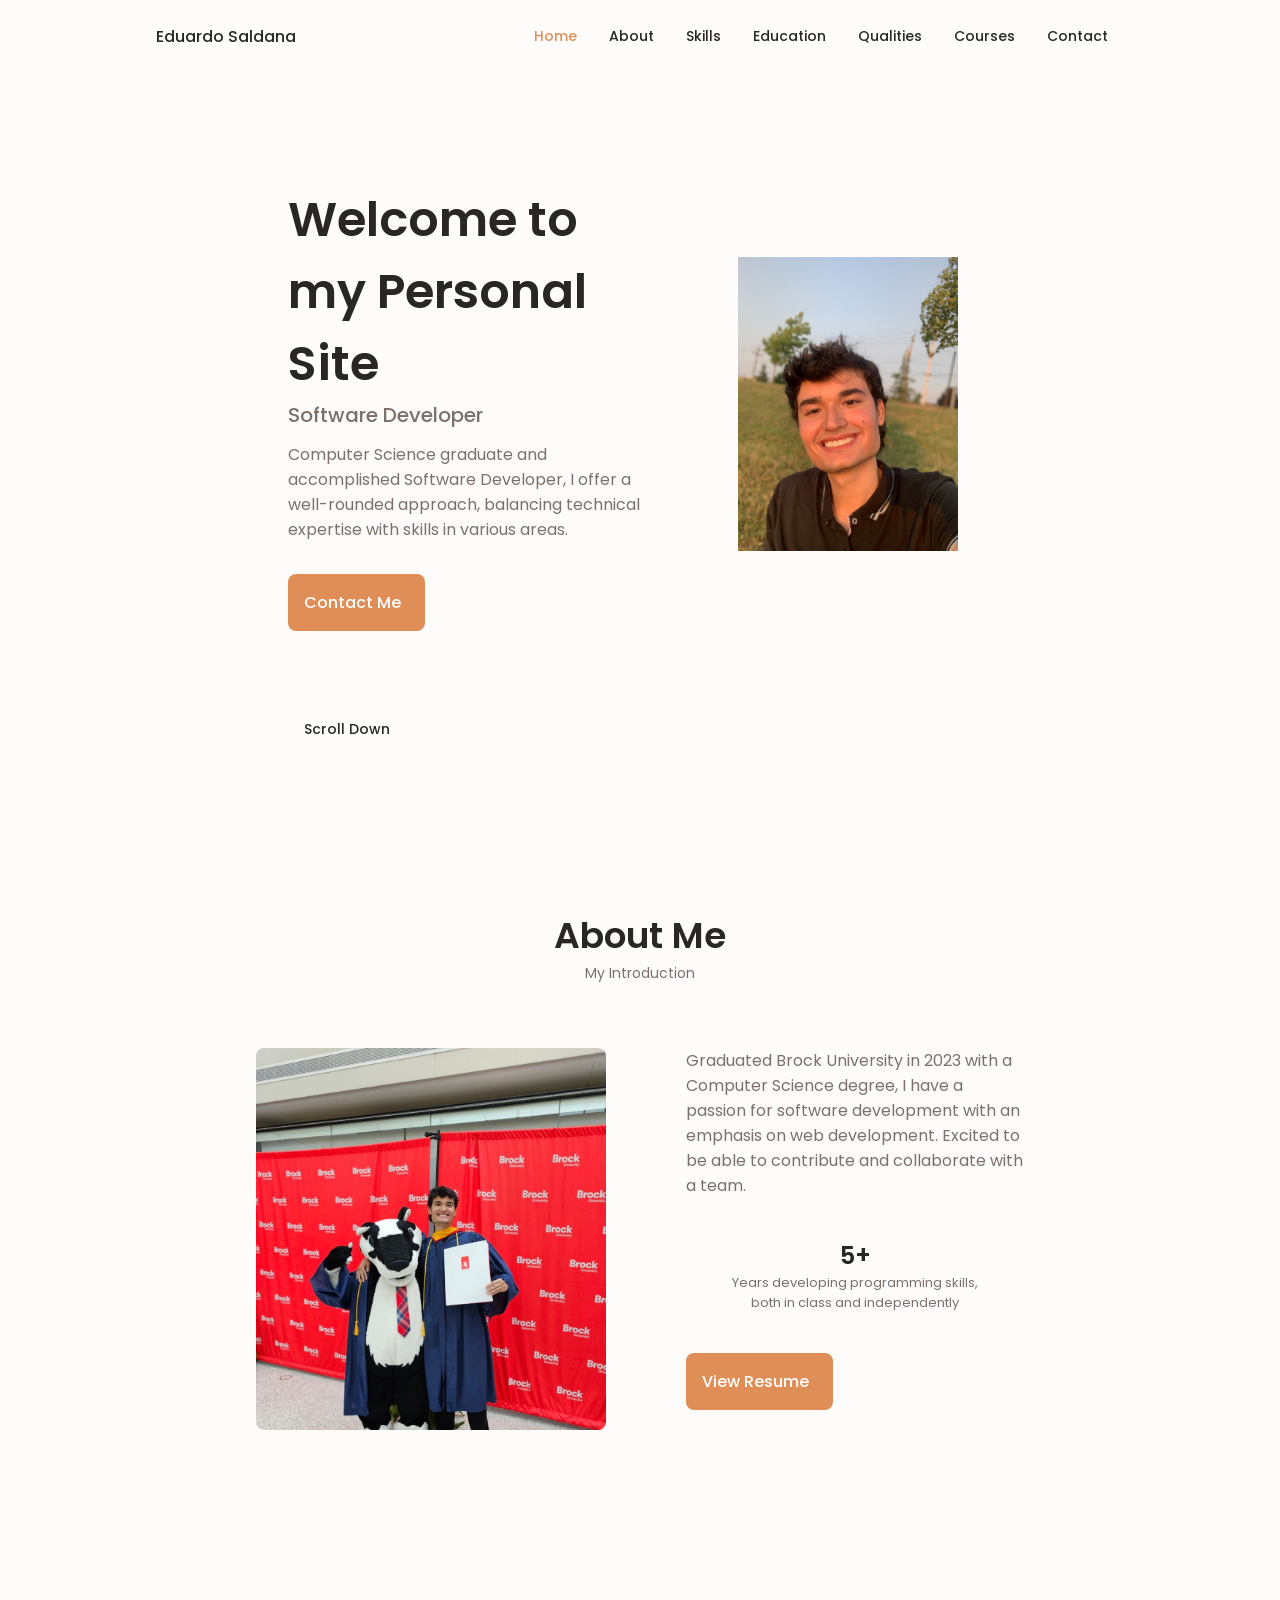
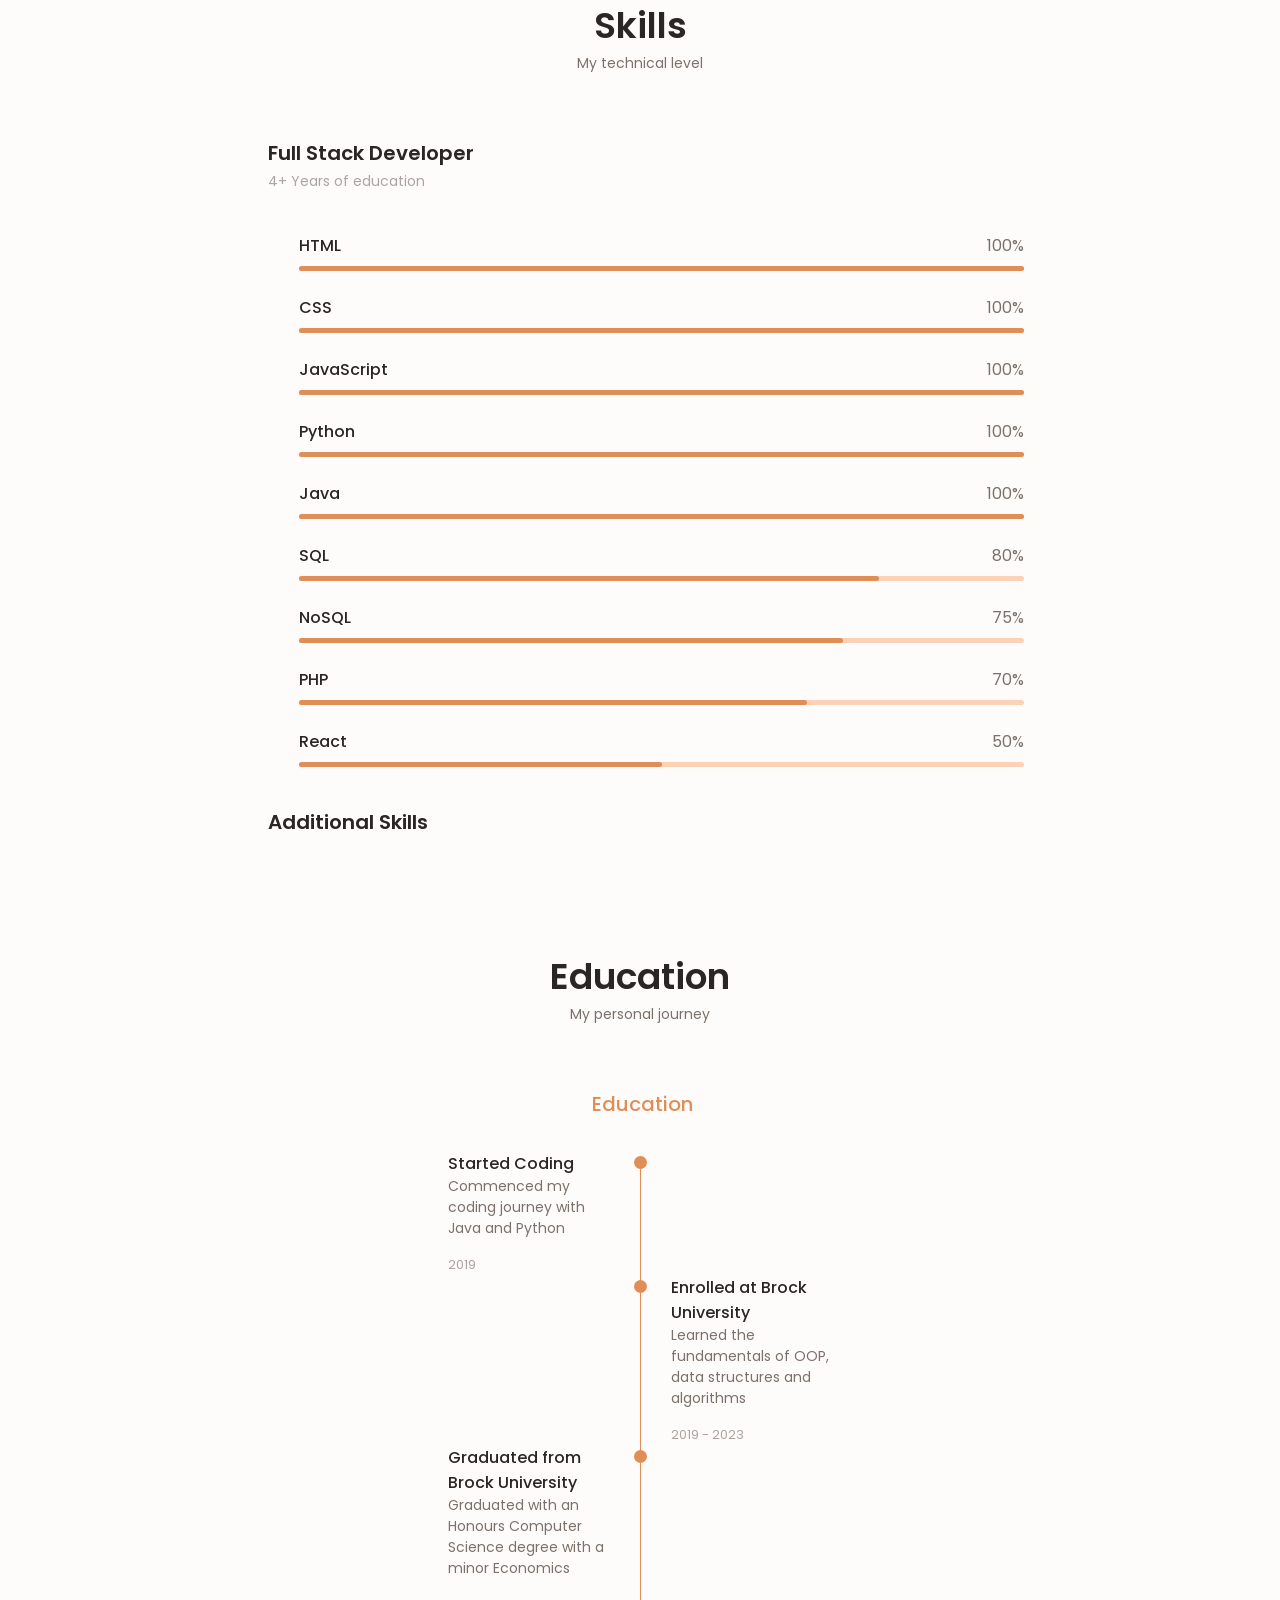
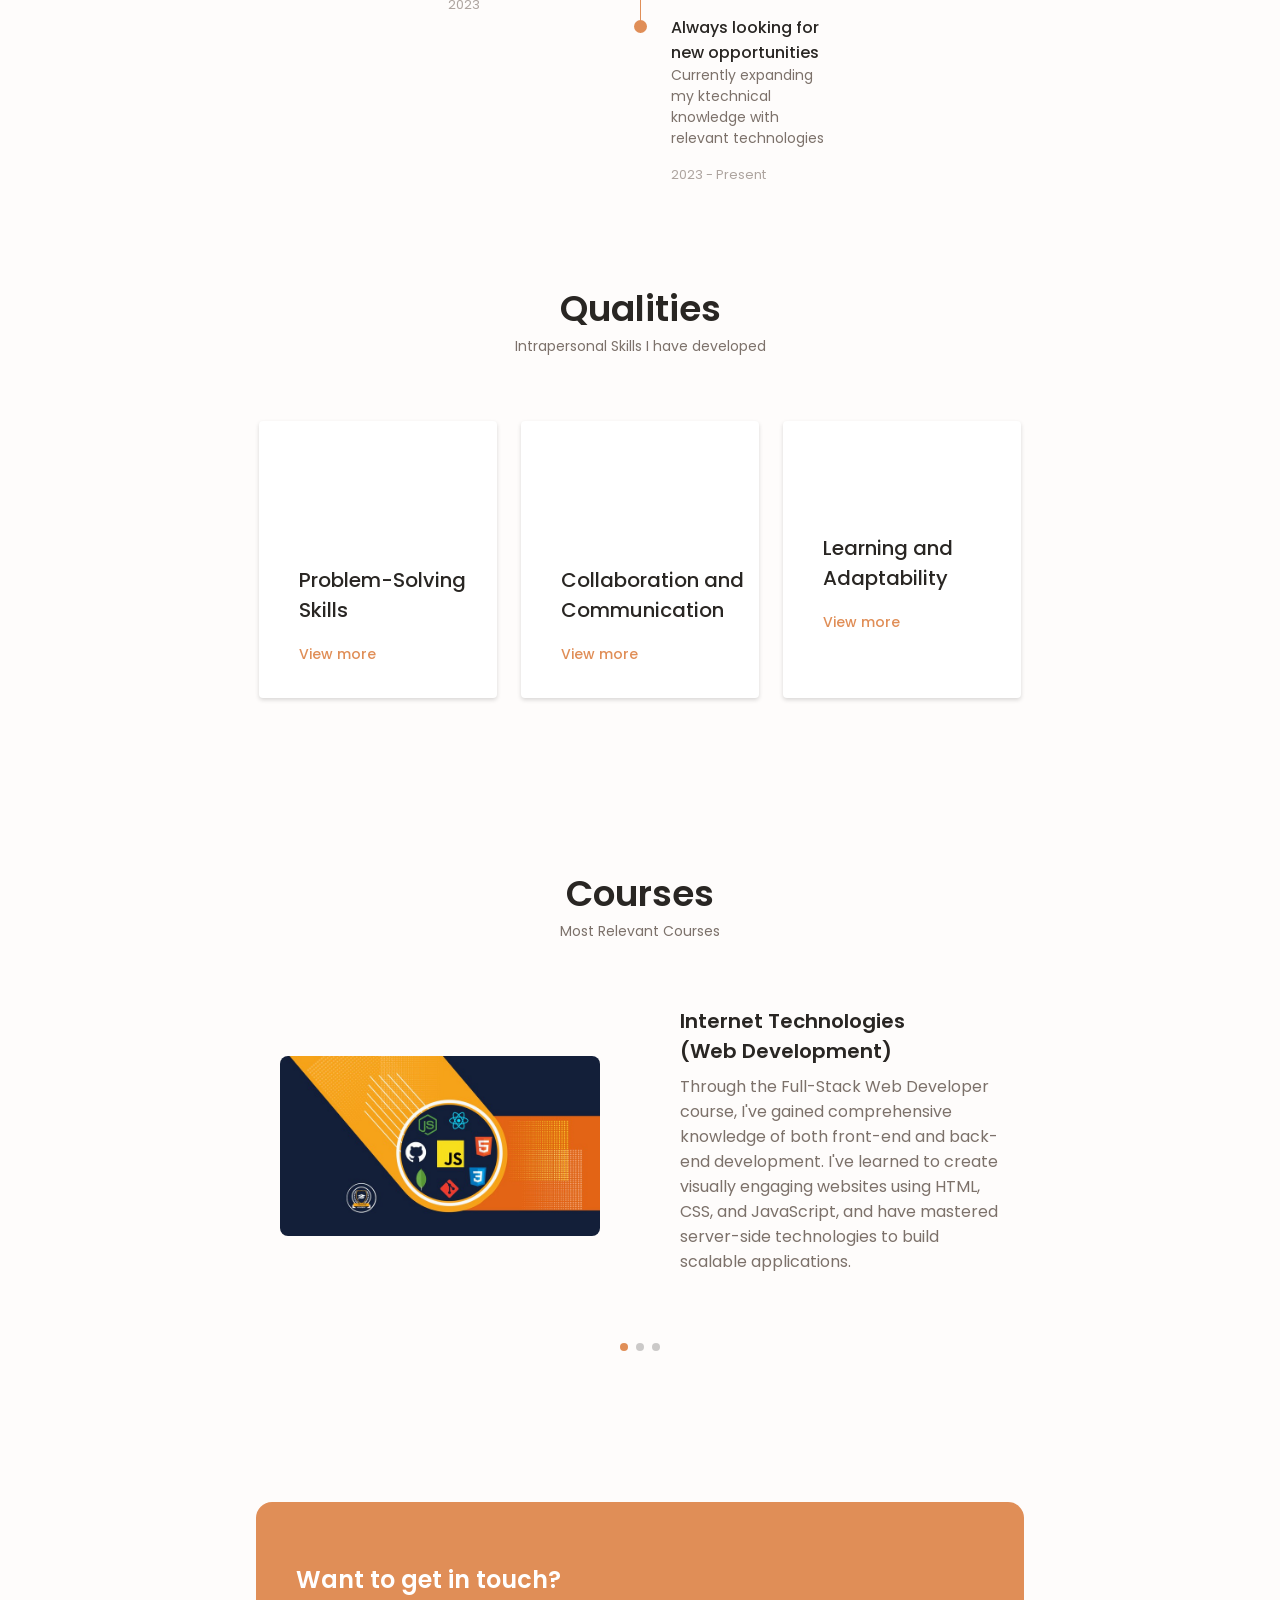
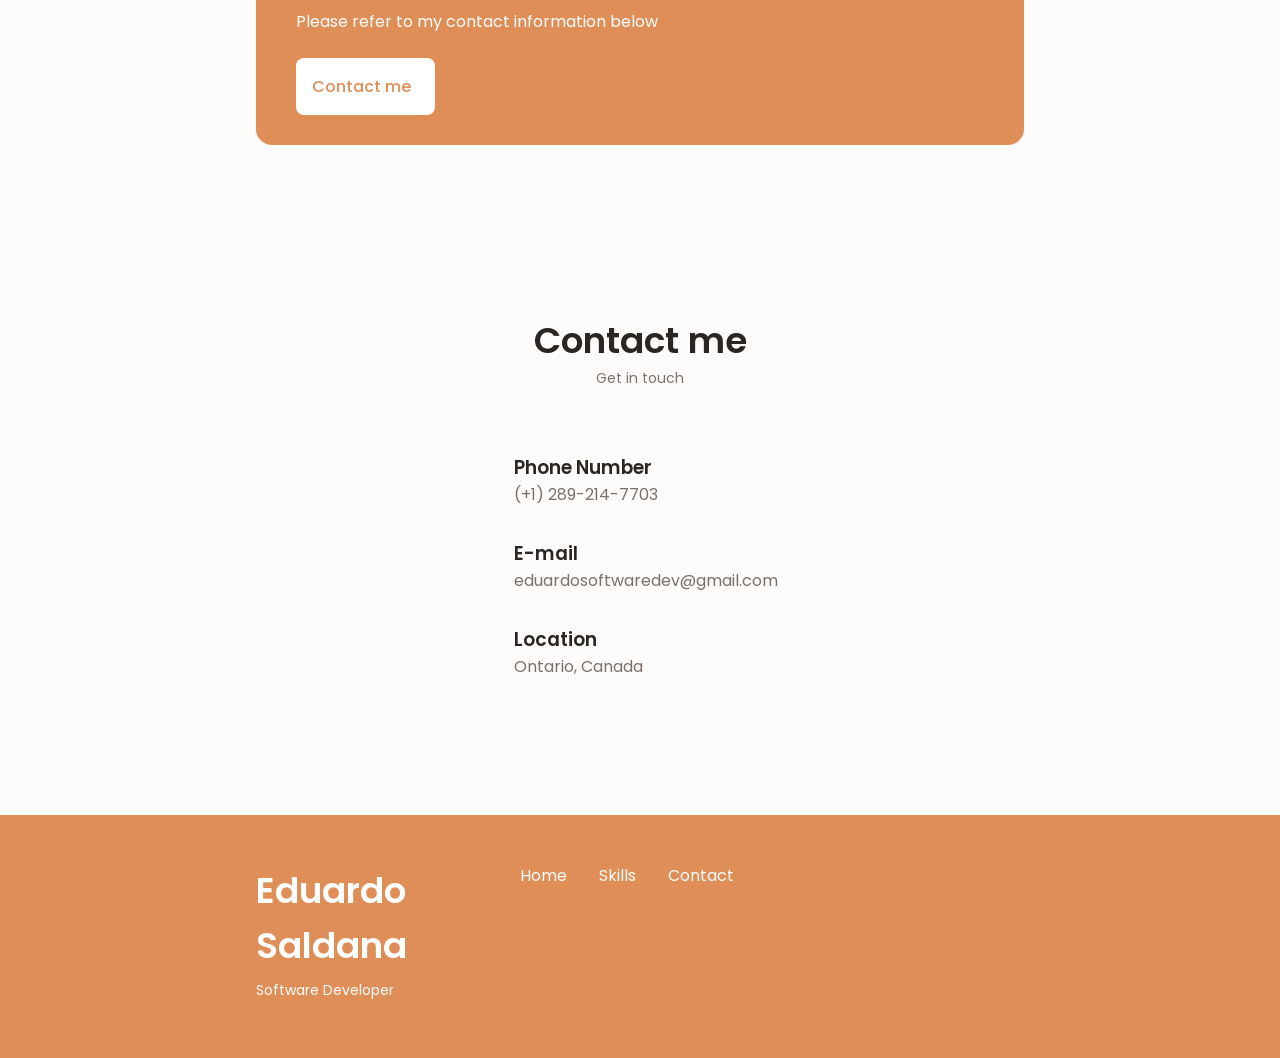
<file: index.html>
<!DOCTYPE html>
    <html lang="en">
    <head>
        <meta charset="UTF-8">
        <meta name="viewport" content="width=device-width, initial-scale=1.0">

        <!-- Unicons -->
        <link rel="stylesheet" href="https://unicons.iconscout.com/release/v4.0.8/css/line.css">    
        
        <!-- Swiper CSS -->
        <link rel="stylesheet" href="./packages/css/swiper-bundle.min.css">
        
        <!-- CSS -->
        <link rel="stylesheet" href="./packages/css/styles.css">

        <title>Eduardo S.</title>

        <link rel="icon" type="image/x-icon" href="./packages/images/favicon.ico">

        

    </head>
    <body>
        <!-- HEADER -->
        <header class="header" id="header">
            <nav class="nav container">
                <a href="#" class="nav__logo">Eduardo Saldana</a>
                <div class="nav__menu" id="nav-menu">
                    <ul class="nav__list grid">
                        <li class="nav__item">
                            <a href="#home" class="nav__link">
                                <i class="uil uil-estate nav__icon"></i>Home
                            </a>
                        </li>
                        <li class="nav__item">
                            <a href="#about" class="nav__link">
                                <i class="uil uil-user nav__icon"></i>About
                            </a>
                        </li>
                        <li class="nav__item">
                            <a href="#skills" class="nav__link">
                                <i class="uil uil-file-alt nav__icon"></i>Skills
                            </a>
                        </li>
                        <li class="nav__item">
                            <a href="#education" class="nav__link">
                                <i class="uil uil-university nav__icon"></i>Education
                            </a>
                        </li>
                        <li class="nav__item">
                            <a href="#Qualities" class="nav__link">
                                <i class="uil uil-briefcase-alt nav__icon"></i>Qualities
                            </a>
                        </li>
                        <li class="nav__item">
                            <a href="#Courses" class="nav__link">
                                <i class="uil uil-backpack nav__icon"></i>Courses                                
                            </a>
                        </li>
                        <li class="nav__item">
                            <a href="#contact" class="nav__link">
                                <i class="uil uil-message nav__icon"></i>Contact                               
                            </a>
                        </li>
                    </ul>
                    <i class="uil uil-times nav__close" id="nav-close"></i>
                </div>
                <div class="nav__btns">
                    <!-- Theme change button -->

                    <i class="uil uil-moon change-theme" id="theme-button"></i>

                    <div class="nav__toggle" id="nav-toggle">
                        <i class="uil uil-apps"></i>
                    </div>
                </div>
            </nav>
        </header>

        <!-- MAIN -->
        <main class="main">
            <!-- HOME -->
            <section class="home section" id="home">
                <div class="home__container container grid">
                    <div class="home__content grid">
                        <div class="home__social">
                            <a href="https://www.linkedin.com/in/eduardo-saldana-2142241a5/" target="_blank" class="home__social-icon">
                                <i class="uil uil-linkedin-alt"></i>
                            </a>
                            <a href="https://github.com/EduSScs" target="_blank" class="home__social-icon">
                                <i class="uil uil-github-alt"></i>
                            </a>
                        </div>

                        <div class="home__img">
                                <img class="home__blob-img" src=".\packages\images\foto_linkedin.jpg"/>                                
                        </div>

                        <div class="home__data">
                            <h1 class="home__title">Welcome to my Personal Site</h1>
                            <h3 class="home__subtitle">Software Developer</h3>
                            <p class="home__description">Computer Science graduate and accomplished Software Developer, I offer a well-rounded approach, balancing technical expertise with skills in various areas.</p>
                            <a href="#contact" class="button button--flex home__button">
                                Contact Me<i class="uil uil-message button__icon"></i>
                            </a>
                        </div>
                    </div>

                    <div class="home__scroll">
                        <a href="#about" class="home__scroll-button button--flex">
                            <i class="uil uil-mouse-alt home__scroll-mouse"></i>
                            <span class="home__scroll-name">Scroll Down</span>
                            <i class="uil uil-arrow-down home__scroll-arrow"></i>
                        </a>
                    </div>
                </div>
            </section>

            <!-- ABOUT -->
            <section class="about section" id="about">
                <h2 class="section__title">About Me</h2>
                <span class="section__subtitle">My Introduction</span>

                <div class="about__container container grid">
                    <img src="packages/images/badger_pic.png" alt="" class="about__img">
                    <div class="about__data">
                        <p class="about__description">
                            Graduated Brock University in 2023 with a Computer Science degree,
                            I have a passion for software development with an emphasis on web development.
                            Excited to be able to contribute and collaborate with a team.    
                        </p>
                        <div class="about__info">
                            <div>
                                <span class="about__info-title">5+</span>
                                <span class="about__info-name">Years developing programming skills, <br> both in class and independently</span>
                            </div>         
                        </div>

                        <div class="about__buttons">
                            <a href="packages\Eduardo_Resume.pdf" target="_blank" class="button button--flex">
                                View Resume<i class="uil uil-download-alt button__icon"></i>
                            </a>
                        </div>
                    </div>
                </div>
            </section>

            <!-- SKILLS -->
            <section class="skills section" id="skills">
                <h2 class="section__title">Skills</h2>
                <span class="section__subtitle">My technical level</span>

                <div class="skills__container container grid">
                    <div>
                         <!-- SKILL-1 -->
                        <div class="skills__content skills__open">
                            <div class="skills__header">
                                <i class="uil uil-analytics skills__icon"></i>
                               <div>
                                   <h1 class="skills__title">Full Stack Developer</h1>
                                   <span class="skills__subtitle">4+ Years of education</span>
                               </div>

                               <i class="uil uil-angle-down skills__arrow"></i>
                            </div>
                            <div class="skills__list grid">
                                <div class="skills__data">
                                    <div class="skills__titles">
                                        <h3 class="skills__name">HTML</h3>
                                        <span class="skills__number">100%</span>
                                    </div>
                                    <div class="skills__bar">
                                        <span class="skills__percentage skills__html"></span>
                                    </div>
                                </div>
                               <div class="skills__data">
                                   <div class="skills__titles">
                                       <h3 class="skills__name">CSS</h3>
                                       <span class="skills__number">100%</span>
                                   </div>
                                   <div class="skills__bar">
                                       <span class="skills__percentage skills__css"></span>
                                   </div>
                               </div>
                               <div class="skills__data">
                                   <div class="skills__titles">
                                       <h3 class="skills__name">JavaScript</h3>
                                       <span class="skills__number">100%</span>
                                   </div>
                                   <div class="skills__bar">
                                       <span class="skills__percentage skills__javascript"></span>
                                   </div>
                               </div>
                               <div class="skills__data">
                                   <div class="skills__titles">
                                       <h3 class="skills__name">Python</h3>
                                       <span class="skills__number">100%</span>
                                   </div>
                                   <div class="skills__bar">
                                       <span class="skills__percentage skills__python"></span>
                                   </div>
                               </div>
                               <div class="skills__data">
                                   <div class="skills__titles">
                                       <h3 class="skills__name">Java</h3>
                                       <span class="skills__number">100%</span>
                                   </div>
                                   <div class="skills__bar">
                                       <span class="skills__percentage skills__java"></span>
                                   </div>
                               </div>
                               <div class="skills__data">
                                   <div class="skills__titles">
                                       <h3 class="skills__name">SQL</h3>
                                       <span class="skills__number">80%</span>
                                   </div>
                                   <div class="skills__bar">
                                       <span class="skills__percentage skills__sql"></span>
                                   </div>
                               </div>
                               <div class="skills__data">
                                <div class="skills__titles">
                                    <h3 class="skills__name">NoSQL</h3>
                                    <span class="skills__number">75%</span>
                                </div>
                                <div class="skills__bar">
                                    <span class="skills__percentage skills__nosql"></span>
                                </div>
                                </div>
                                <div class="skills__data">
                                    <div class="skills__titles">
                                        <h3 class="skills__name">PHP</h3>
                                        <span class="skills__number">70%</span>
                                    </div>
                                    <div class="skills__bar">
                                        <span class="skills__percentage skills__php"></span>
                                    </div>
                                </div>
                                <div class="skills__data">
                                    <div class="skills__titles">
                                        <h3 class="skills__name">React</h3>
                                        <span class="skills__number">50%</span>
                                    </div>
                                    <div class="skills__bar">
                                        <span class="skills__percentage skills__react"></span>
                                    </div>
                                </div>
                            </div>
                        </div>
                         <!-- SKILLS 2 -->
                        <div class="skills__content skills__close">
                            <div class="skills__header">
                                <i class="uil uil-megaphone skills__icon"></i>
                               <div>
                                   <h1 class="skills__title">Additional Skills</h1>
                               </div>

                               <i class="uil uil-angle-down skills__arrow"></i>
                            </div>
                            <div class="skills__list grid">
                                <div class="skills__data">
                                    <div class="skills__titles">
                                        <h3 class="skills__name">Fluency in Spanish</h3>
                                        <span class="skills__number">100%</span>
                                    </div>
                                    <div class="skills__bar">
                                        <span class="skills__percentage skills__spanish"></span>
                                    </div>
                               </div>
                               <div class="skills__data">
                                   <div class="skills__titles">
                                       <h3 class="skills__name">Fluency in English</h3>
                                       <span class="skills__number">100%</span>
                                   </div>
                                   <div class="skills__bar">
                                       <span class="skills__percentage skills__english"></span>
                                   </div>
                               </div>
                               <div class="skills__data">
                                    <div class="skills__titles">
                                      <h3 class="skills__name">Waterfall Methodology</h3>
                                      <span class="skills__number">90%</span>
                                    </div>
                                    <div class="skills__bar">
                                       <span class="skills__percentage skills__waterfall"></span>
                                    </div>
                                </div>
                                <div class="skills__data">
                                   <div class="skills__titles">
                                       <h3 class="skills__name">Agile Methodology</h3>
                                       <span class="skills__number">90%</span>
                                   </div>
                                   <div class="skills__bar">
                                       <span class="skills__percentage skills__agile"></span>
                                   </div>
                                </div>
                            </div>
                        </div>
                    </div>
                </div>
            </section>

              <!-- Education -->
        <section class="Education__section" id="education">
            <h2 class="section__title" >Education</h2>
            <span class="section__subtitle">My personal journey</span>

            <div class="Education__container container">
                <div class="Education__tabs">
                    <div class="Education__button button--flex Education__active" data-target='#education'>
                        <i class="uil uil-graduation-cap Education__icon"></i>
                        Education
                    </div>
                </div>

                <div class="Education__sections">
            <!-- Education CONTENT 1 -->
            <div class="Education__content Education__active" data-content >
             <!-- Education 1 --> 
             <div class="Education__data">
                 <div>
                     <h3 class="Education__title">Started Coding  </h3>
                     <span class="Education__subtitle">Commenced my coding journey with Java and Python</span>
                     <div class="Education__calendar">
                        <i class="uil uil-calendar-alt"></i>
                        2019
                     </div>
                 </div>

                 <div>
                     <span class="Education__rounder"></span>
                     <span class="Education__line"></span>
                 </div>
             </div>
             
             <!-- Education 2 --> 
             <div class="Education__data">
                <div></div>
                <div>
                   <span class="Education__rounder"></span>
                   <span class="Education__line"></span>
                </div>

                <div>
                    <h3 class="Education__title">Enrolled at Brock University</h3>
                    <span class="Education__subtitle">Learned the fundamentals of OOP, data structures and algorithms</span>
                    <div class="Education__calendar">
                       <i class="uil uil-calendar-alt"></i>
                       2019 - 2023
                    </div>
                </div>
            </div> 

            <!-- Education 3 --> 
            <div class="Education__data">
                <div>
                    <h3 class="Education__title">Graduated from Brock University</h3>
                    <span class="Education__subtitle">Graduated with an Honours Computer Science degree with a minor Economics </span>
                    <div class="Education__calendar">
                       <i class="uil uil-calendar-alt"></i>
                       2023
                    </div>
                </div>

                <div>
                    <span class="Education__rounder"></span>
                    <span class="Education__line"></span>
                </div>
            </div> 

            <!-- Education 4 --> 
            <div class="Education__data">
                <div></div>
                <div>
                    <span class="Education__rounder"></span>
                </div>

                <div>
                    <h3 class="Education__title">Always looking for new opportunities</h3>
                    <span class="Education__subtitle">Currently expanding my ktechnical knowledge with relevant technologies</span>
                    <div class="Education__calendar">
                       <i class="uil uil-calendar-alt"></i>
                       2023 - Present
                    </div>
                </div>       
            </div>
            </div> 
        </section>
      
        <!-- Personal Qualities -->
        <section class="Qualities section" id="Qualities">
            <h2 class="section__title">Qualities</h2>
            <span class="section__subtitle">Intrapersonal Skills I have developed</span>

            <div class="Qualities__container container grid">
        <!-- Qualities 1 -->  
        <div class="Qualities__content">
            <div>
                <i class="uil uil-meeting-board skills__icon"></i>
                <h3 class="Qualities__title">Problem-Solving Skills<br></h3>
            </div>
            <span class="button button--flex button--small button--link Qualities__button">
                View more
                <i class="uil uil-arrow-right button__icon"></i>
            </span>

            <div class="Qualities__modal">
                <div class="Qualities__modal-content">
                    <h4 class="Qualities__modal-title">Problem-Solving Skills <br></h4>
                    <i class="uil uil-times Qualities__modal-close"></i>

                    <ul class="Qualities__modal-Qualities grid">
                        <li class="Qualities__modal-service">
                            <i class="uil uil-check-circle Qualities__modal-icon"></i>
                            <p>Logical thinking: Ability to use reason, logic, 
                                and systematic planning to solve complex problems.</p>
                        </li>

                        <li class="Qualities__modal-service">
                            <i class="uil uil-check-circle Qualities__modal-icon"></i>
                            <p>Analytical ability: Can decompose complex problems into simpler parts to 
                                understand them better and identify solutions.</p>
                        </li>

                        <li class="Qualities__modal-service">
                            <i class="uil uil-check-circle Qualities__modal-icon"></i>
                            <p>Innovation: Capability to think out-of-the-box and
                                 propose unique solutions.</p>
                        </li>

                        <li class="Qualities__modal-service">
                            <i class="uil uil-check-circle Qualities__modal-icon"></i>
                            <p>Knowledge application: Uses deep understanding of programming languages
                                 a  nd tools to devise effective solutions.</p>
                        </li>
                    </ul>
                </div>
            </div>
        </div>  
        
        <!-- Qualities 2 --> 
        <div class="Qualities__content">
            <div>
                <i class="uil uil-comment-chart-line skills__icon"></i>
                <h3 class="Qualities__title">Collaboration and Communication<br> </h3>
            </div>
            <span class="button button--flex button--small button--link Qualities__button">
                View more
                <i class="uil uil-arrow-right button__icon"></i>
            </span>

            <div class="Qualities__modal">
                <div class="Qualities__modal-content">
                    <h4 class="Qualities__modal-title">Collaboration and Communication<br></h4>
                    <i class="uil uil-times Qualities__modal-close"></i>

                    <ul class="Qualities__modal-Qualities grid">
                        <li class="Qualities__modal-service">
                            <i class="uil uil-check-circle Qualities__modal-icon"></i>
                            <p>Team player: Works well within a team, supporting and learning from colleagues.</p>
                        </li>

                        <li class="Qualities__modal-service">
                            <i class="uil uil-check-circle Qualities__modal-icon"></i>
                            <p>Effective communicator: Clearly articulates ideas, issues, and 
                                solutions to peers and stakeholders.</p>
                        </li>

                        <li class="Qualities__modal-service">
                            <i class="uil uil-check-circle Qualities__modal-icon"></i>
                            <p>Receptive to feedback: Open to constructive criticism 
                                and uses it to improve their work.</p>
                        </li>

                        <li class="Qualities__modal-service">
                            <i class="uil uil-check-circle Qualities__modal-icon"></i>
                            <p>Alignment with project goals: Understands and contributes to the
                                 broader project vision and objectives.</p>
                        </li>
                    </ul>
                </div>
            </div>
        </div>  
       
        <!-- Qualities 3 -->
        <div class="Qualities__content">
            <div>
                <i class="uil uil-desktop-alt Qualities__icon"></i>
                <h3 class="Qualities__title">Learning and Adaptability<br></h3>
            </div>
            <span class="button button--flex button--small button--link Qualities__button">
                View more
                <i class="uil uil-arrow-right button__icon"></i>
            </span>

            <div class="Qualities__modal">
                <div class="Qualities__modal-content">
                    <h4 class="Qualities__modal-title">Learning and Adaptability<br></h4>
                    <i class="uil uil-times Qualities__modal-close"></i>

                    <ul class="Qualities__modal-Qualities grid">
                        <li class="Qualities__modal-service">
                            <i class="uil uil-check-circle Qualities__modal-icon"></i>
                            <p>Continuous learner: Committed to constant professional
                                 development and skill enhancement.</p>
                        </li>

                        <li class="Qualities__modal-service">
                            <i class="uil uil-check-circle Qualities__modal-icon"></i>
                            <p>Technological adaptability: Stays updated on the latest technologies, 
                                languages, and frameworks.</p>
                        </li>

                        <li class="Qualities__modal-service">
                            <i class="uil uil-check-circle Qualities__modal-icon"></i>
                            <p>Embraces change: Adapts easily to new requirements and project changes.</p>
                        </li>

                        <li class="Qualities__modal-service">
                            <i class="uil uil-check-circle Qualities__modal-icon"></i>
                            <p>Resilience: Comfortable with "failing fast," learning from mistakes, 
                                and iterating solutions.</p>
                        </li>
                    </ul>
                </div>
            </div>
        </div> 
  
       
        </div>
        </section>
        <!-- Courses -->
        <section class="Courses section" id="Courses">

            <h2 class="section__title">Courses</h2>
            <span class="section__subtitle">Most Relevant Courses</span>

            <div class="Courses__container container swiper-container">
                <div class="swiper-wrapper">
        <!-- Courses 1 -->
        
            <div class="Courses__content grid swiper-slide">
                <img src="./packages/images/web_development.jpg" alt="" class="Courses__img">

                <div class="Courses_">
                    <h3 class="Courses__title">Internet Technologies <br> (Web Development)</h3>
                    <p class="Courses__description">Through the Full-Stack Web Developer course, 
                        I've gained comprehensive knowledge of both front-end and back-end development. 
                        I've learned to create visually engaging websites using HTML, CSS, and 
                        JavaScript, and have mastered server-side 
                        technologies to build scalable applications.</p>
                </div>
            </div>

            <!-- Courses 2 -->
        
            <div class="Courses__content grid swiper-slide">
                <img src="./packages/images/neural_networks.png" alt="" class="Courses__img">

                <div class="Courses_">
                    <h3 class="Courses__title">Artificial Neural Networks</h3>
                    <p class="Courses__description">I explored single-layer and multi-layer networks,
                         delved into various activation functions, and mastered the back-propagation
                          training algorithm. With exposure to unsupervised topologies, 
                          self-organizing maps, and cutting-edge convolutional networks.</p>
                </div>
            </div>

            <!-- Courses 3 -->
        
            <div class="Courses__content grid swiper-slide">
                <img src="./packages/images/ui_ux.png" alt="" class="Courses__img">

                <div class="Courses_">
                    <h3 class="Courses__title">UI/UX Design</h3>
                    <p class="Courses__description">After participating in the UI/UX Design course, 
                        I've gained a profound understanding of user-centered design principles. 
                        I've learned to create intuitive and attractive user interfaces,
                         while considering the overall user experience.</p>
                </div>
            </div>
                </div>

            
            <div class="swiper-button-next">
                <i class="uil uil-angle-right-b swiper-Courses-icon"></i>
            </div>

            <div class="swiper-button-prev">
                <i class="uil uil-angle-left-b swiper-Courses-icon"></i>
            </div>

            
            <div class="swiper-pagination"></div>
            
        
        </div>

        </section>

        <!-- Offer Contact -->
        <section class="Offer section">

            <div class="Offer__bg">
                <div class="Offer__container container grid">
                    <div class="Offer__data">
                        <h2 class="Offer__title">Want to get in touch?</h2>
                        <p class="Offer__description">Please refer to my contact information below</p>
                        <a href="#contact" class="button button--flex button--white">Contact me
                            <i class="uil uil-message Offer__icon button__icon"></i>
                        </a>
                    </div>
                </div>
            </div>

        </section>
        <!-- CONTACT ME -->
        <section class="contact section" id="contact">
            <h2 class="section__title">Contact me</h2>
            <span class="section__subtitle">Get in touch</span>

            <div class="contact__container container grid">
                <div>
                    <div class="contact__information">      
                        <i class="uil uil-phone-alt contact__icon"></i>
                        <div>
                            <h3 class="contact__title">Phone Number</h3>
                            <span class="contatc__subtitle">(+1) 289-214-7703</span>
                        </div>
                    </div>

                    <div class="contact__information">
                        <i class="uil uil-envelope contact__icon"></i>

                        <div>
                            <h3 class="contact__title">E-mail</h3>
                            <span class="contatc__subtitle">eduardosoftwaredev@gmail.com</span>
                        </div>
                    </div>

                    <div class="contact__information">
                        <i class="uil uil-map-marker contact__icon"></i>

                        <div>
                            <h3 class="contact__title">Location</h3>
                            <span class="contatc__subtitle">Ontario, Canada</span>
                        </div>
                    </div>
                </div>
            </div>

        </section>
    </main>

    <!-- FOOTER -->
    <footer class="footer">

        <div class="footer__bg">
            <div class="footer__container container grid">
                <div>
                    <h1 class="footer__title">Eduardo Saldana</h1>
                    <span class="footer__subtitle">Software Developer</span>
                </div>

                <ul class="footer__links">
                    <li>
                        <a href="#home" class="footer__link">Home</a>
                    </li>
                    <li>
                        <a href="#skills" class="footer__link">Skills</a>
                    </li>
                    <li>
                        <a href="#contact" class="footer__link">Contact</a>
                    </li>
                </ul>

                <div class="footer__socials">
                    <a href="https://www.linkedin.com/in/eduardo-saldana-2142241a5/" target="_blank" class="footer__social">
                        <i class="uil uil-linkedin-alt"></i>
                    </a>
                    <a href="https://github.com/EduSScs" target="_blank" class="footer__social">
                        <i class="uil uil-github-alt"></i>
                    </a>
                </div>
            </div>
        </div>
    </footer>

    <!-- SCROLL TOP -->
    <a href="#" class="scrollup" id="scroll-up">
        <i class="uil uil-arrow-up scrollup__icon"></i>
    </a>
    
    <!-- Swiper JS -->
    <script src="./packages/js/swiper-bundle.min.js"></script>

    <!-- Main JS -->
    <script src="./packages/js/main.js"></script>
    
</body>

</html>
</file>
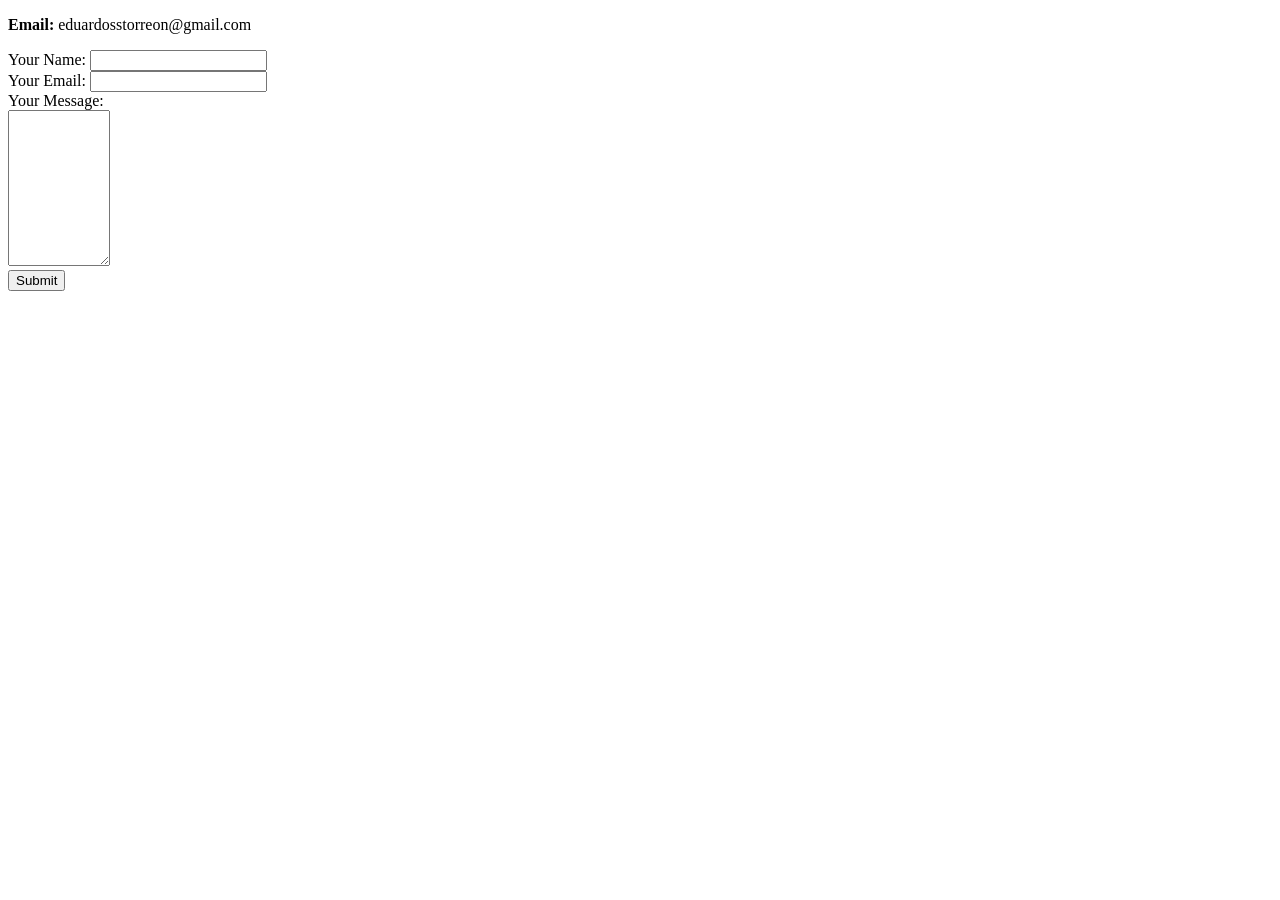
<file: contact.html>
<!DOCTYPE html>
<html lang="en">
<head>
    <meta charset="UTF-8">
    <meta http-equiv="X-UA-Compatible" content="IE=edge">
    <meta name="viewport" content="width=device-width, initial-scale=1.0">
    <title>Document</title>
</head>
<body>
    <p><strong>Email: </strong>eduardosstorreon@gmail.com</p>
    <form class="" action="mailto:eduardosstorreon@gmail.com" method="post" enctype="text/plain">
        <label for="">Your Name:</label>
        <input type="text" name="yourName">
        <br>
        <label for="">Your Email:</label>
        <input type="email" name="yourEmail">
        <br>
        <label for="">Your Message:</label>
        <br>
        <textarea rows="10" cols="10" name="yourMessage"></textarea>
        <br>
        <input type="submit">
    </form>
</body>
</html>
</file>
<file: packages/css/styles.css>
/* Fonts */
@import url("https://fonts.googleapis.com/css2?family=Poppins:wght@400;500;600&display=swap");


:root {
  --header-height: 3rem;

  /* Colors */
  --hue-color: 24; /*  Orange  * /
  /* HSL */
  --first-color: hsl(var(--hue-color), 69%, 61%);
  --first-color-second: hsl(var(--hue-color), 69%, 61%);
  --first-color-alt: hsl(var(--hue-color), 57%, 53%);
  --first-color-lighter: hsl(var(--hue-color), 92%, 85%);
  --title-color: hsl(var(--hue-color), 8%, 15%);
  --text-color: hsl(var(--hue-color), 8%, 45%);
  --text-color-light: hsl(var(--hue-color), 8%, 65%);
  --input-color: hsl(var(--hue-color), 70%, 96%);
  --body-color: hsl(var(--hue-color), 60%, 99%);
  --container-color: #fff;
  --scroll-bar-color: hsl(var(--hue-color), 12%, 90%);
  --scroll-thumb-color: hsl(var(--hue-color), 12%, 80%);

  /*Font*/
  --body-font: "Poppins", sans-serif;

  /* Sizes */
  --big-font-size: 2rem;
  --h1-font-size: 1.5rem;
  --h2-font-size: 1.25rem;
  --h3-font-size: 1.125rem;
  --normal-font-size: 0.94rem;
  --small-font-size: 0.8rem;
  --smaller-font-size: 0.75rem;

  /* Font weight */
  --font-medium: 500;
  --font-semi-bold: 600;

  /* Margins */
  --mb-0-25: 0.25rem;
  --mb-0-5: 0.5rem;
  --mb-0-75: 0.75rem;
  --mb-1: 1rem;
  --mb-1-5: 1.5rem;
  --mb-2: 2rem;
  --mb-2-5: 2.5rem;
  --mb-3: 3rem;

  /* z index */
  --z-tooltip: 10;
  --z-fixed: 100;
  --z-modal: 1000;
}

/* Font size for large devices */
@media screen and (min-width: 968px) {
  :root {
    --big-font-size: 3rem;
    --h1-font-size: 2.25rem;
    --h2-font-size: 1.5rem;
    --h3-font-size: 1.25rem;
    --normal-font-size: 1rem;
    --small-font-size: 0.875rem;
    --smaller-font-size: 0.813rem;
  }
}

/* Variables Dark theme */
body.dark-theme {
  /* HSL color mode */
  --first-color-second: hsl(var(--hue-color), 31%, 9%);
  --title-color: hsl(var(--hue-color), 7%, 94%);
  --text-color: white;
  --text-color-light: hsl(var(--hue-color), 6%, 74%);
  --input-color: hsl(var(--hue-color), 28%, 14%);
  --body-color: hsl(var(--hue-color), 29%, 13%);
  --container-color: hsl(var(--hue-color), 29%, 15%);
  --scroll-bar-color: hsl(var(--hue-color), 13%, 49%);
  --scroll-thumb-color: hsl(var(--hue-color), 13%, 35%);
}

/* Button Dark/Light */
.nav__btns {
  display: flex;
  align-items: center;
}

.change-theme {
  font-size: 1.25rem;
  color: var(--title-color);
  margin-right: var(--mb-1);
  cursor: pointer;
}

.change-theme:hover {
  color: var(--first-color);
}

* {
  box-sizing: border-box;
  padding: 0;
  margin: 0;
}

html {
  scroll-behavior: smooth;
}

body {
  margin: 0 0 var(--header-height) 0;
  font-family: var(--body-font);
  font-size: var(--normal-font-size);
  background-color: var(--body-color);
  color: var(--text-color);
}

h1,
h2,
h3,
h4 {
  color: var(--title-color);
  font-weight: var(--font-semi-bold);
}

ul {
  list-style: none;
}

a {
  text-decoration: none;
}

img {
  width: 100%;
  height: auto;
}

/* Classes */
.section {
  padding: 2rem 0 4rem;
  margin-bottom: 40px;
}

.section__title {
  font-size: var(--h1-font-size);
}

.section__subtitle {
  display: block;
  font-size: var(--small-font-size);
  margin-bottom: var(--mb-2);
}

.section__title,
.section__subtitle {
  text-align: center;
}

/* Layout */

.container {
  max-width: 768px;
  margin-left: var(--mb-1-5);
  margin-right: var(--mb-1-5);
}

.grid {
  display: grid;
  gap: 1.5rem;
}

.header {
  width: 100%;
  position: fixed;
  bottom: 0;
  left: 0;
  z-index: var(--z-fixed);
  background-color: var(--body-color);
}

/* Nav */
.nav {
  max-width: 968px;
  height: var(--header-height);
  display: flex;
  justify-content: space-between;
  align-items: center;
}

.nav__logo,
.nav__toggle {
  color: var(--title-color);
  font-weight: var(--font-medium);
}

.nav__logo:hover {
  color: var(--first-color);
}

.nav__toggle {
  font-size: 1.1rem;
  cursor: pointer;
}

.nav__toggle:hover {
  color: var(--first-color);
}

@media screen and (max-width: 767px) {
  .nav__menu {
    position: fixed;
    bottom: -100%;
    left: 0;
    width: 100%;
    background-color: var(--body-color);
    padding: 2rem 1.5rem 4rem;
    box-shadow: 0 -1px 4px rgba(0, 0, 0, 0.15);
    border-radius: 1.5rem 1.5rem 0 0;
    transition: 0.3s;
  }
}

.nav__list {
  grid-template-columns: repeat(3, 1fr);
  gap: 2rem;
}
.nav__link {
  display: flex;
  flex-direction: column;
  align-items: center;
  font-size: var(--small-font-size);
  color: var(--title-color);
  font-weight: var(--font-medium);
}

.nav__link:hover {
  color: var(--first-color);
}

.nav__icon {
  font-size: 1.2rem;
}

.nav__close {
  position: absolute;
  right: 1.3rem;
  bottom: 0.5rem;
  font-size: 1.5rem;
  cursor: pointer;
  color: var(--first-color);
}

.nav__close:hover {
  color: var(--first-color-alt);
}

/* show menu */
.show-menu {
  bottom: 0;
}

/* Active link */
.active-link {
  color: var(--first-color);
}

/* Change background header */
.scroll-header {
  box-shadow: 0 -1px 4px rgba(0, 0, 0, 0.15);
}

/* Home */

.home__container {
  gap: 1rem;
}

.home__content {
  grid-template-columns: 0.5fr 3fr;
  padding-top: 3.5rem;
  align-items: center;
}

.home__social {
  display: grid;
  grid-template-columns: max-content;
  row-gap: 1rem;
}

.home__social-icon {
  font-size: 1.25rem;
  color: var(--first-color);
}

.home__social-icon:hover {
  color: var(--first-color-alt);
}

.home__blob {
  width: 200px;
  fill: var(--first-color);
}

.home__blob-img {
  width: 220px;
}

.home__data {
  grid-column: 1/3;
}

.home__title {
  font-size: var(--big-font-size);
}

.home__subtitle {
  font-size: var(--h3-font-size);
  color: var(--text-color);
  font-weight: var(--font-medium);
  margin-bottom: var(--mb-0-75);
}

.home__description {
  margin-bottom: var(--mb-2);
}

.home__scroll {
  display: none;
}

.home__scroll-button {
  color: var(--first-color);
  transition: 0.3s;
}

.home__scroll-button:hover {
  transform: translateY(0.25rem);
}

.home__scroll-mouse {
  font-size: 2rem;
}

.home__scroll-name {
  font-size: var(--small-font-size);
  color: var(--title-color);
  font-weight: var(--font-medium);
  margin-right: var(--mb-0-25);
}

.home__scroll-arrow {
  font-size: 1.25rem;
}
/* Buttons */

.button {
  display: inline-block;
  background-color: var(--first-color);
  color: #ffff;
  padding: 1rem;
  border-radius: 0.5rem;
  font-weight: var(--font-medium);
}

.button:hover {
  background-color: var(--first-color-alt);
}

.button__icon {
  font-size: 1.2rem;
  margin-left: var(--mb-0-5);
  transition: 0.3s;
}

.button--white {
  background-color: #fff;
  color: var(--first-color);
}

.button--white:hover {
  background-color: #fff;
}

.button--flex {
  display: inline-flex;
  align-items: center;
  transition: 0.3s;
}

.button--small {
  padding: 0.75rem 1rem;
}

.button--link {
  padding: 0;
  background-color: transparent;
  color: var(--first-color);
}

.button--link:hover {
  background-color: transparent;
  color: var(--first-color-alt);
}

/* About */
.about__img {
  width: 200px;
  border-radius: 0.5rem;
  justify-self: center;
  align-items: center;
}

.about__description {
  text-align: center;
  margin-bottom: var(--mb-2-5);
}

.about__info {            
  margin-bottom: var(--mb-2-5);
}

.about__info-title {
  font-size: var(--h2-font-size);
  font-weight: var(--font-semi-bold);
  color: var(--title-color);
}

.about__info-name {
  font-size: var(--smaller-font-size);
}

.about__info-title,
.about__info-name {
  display: block;
  text-align: center;
}

.about__buttons {
  display: flex;
  justify-content: center;
  
}

/* Skills */

.skills__container {
  row-gap: 0;
}

.skills__header {
  display: flex;
  align-items: center;
  margin-bottom: var(--mb-2-5);
  cursor: pointer;
}

.skills__icon,
.skills__arrow {
  font-size: 2rem;
  color: var(--first-color);
}

.skills__icon {
  margin-right: var(--mb-0-75);
}

.skills__title {
  font-size: var(--h3-font-size);
}

.skills__subtitle {
  font-size: var(--small-font-size);
  color: var(--text-color-light);
}

.skills__arrow {
  margin-left: auto;
  transition: 0.4s;
}

.skills__list {
  row-gap: 1.5rem;
  padding-left: 2.7rem;
}

.skills__titles {
  display: flex;
  justify-content: space-between;
  margin-bottom: var(--mb-0-5);
}

.skills__name {
  font-size: var(--normal-font-size);
  font-weight: var(--font-medium);
}

.skills__bar,
.skills__percentage {
  height: 5px;
  border-radius: 0.25rem;
}

.skills__bar {
  background-color: var(--first-color-lighter);
}

.skills__percentage {
  display: block;
  background-color: var(--first-color);
}

.skills__html {
  width: 100%;
}

.skills__css {
  width: 100%;
}

.skills__javascript {
  width: 100%;
}

.skills__python {
  width: 100%;
}

.skills__java {
  width: 100%;
}

.skills__sql {
  width: 80%;
}

.skills__nosql {
  width: 75%;
}

.skills__php {
  width: 70%;
}

.skills__react {
  width: 50%;
}

.skills__spanish {
  width: 100%;
}

.skills__english {  
  width: 100%;
}

.skills__waterfall {
  width: 90%;
}

.skills__agile {
  width: 90%;
}

.skills__close .skills__list {
  height: 0;
  overflow: hidden;
}

.skills__open .skills__list {
  height: max-content;
  margin-bottom: var(--mb-2-5);
}

.skills__open .skills__arrow {
  transform: rotate(-180deg);
}

/* Educations */
.Education__tabs {
  display: flex;
  justify-content: space-evenly;
  margin-bottom: var(--mb-2);
}

.Education__button {
  font-size: var(--h3-font-size);
  font-weight: var(--font-medium);
  cursor: pointer;
}

.Education__button:hover {
  color: var(--first-color);
}

.Education__icon {
  font-size: 1.8rem;
  margin-right: var(--mb-0-25);
}

.Education__data {
  display: grid;
  grid-template-columns: 1fr max-content 1fr;
  column-gap: 1.5rem;
}

.Education__title {
  font-size: var(--normal-font-size);
  font-weight: var(--font-medium);
}

.Education__subtitle {
  display: inline-block;
  font-size: var(--small-font-size);
  margin-bottom: var(--mb-1);
}

.Education__calendar {
  font-size: var(--smaller-font-size);
  color: var(--text-color-light);
}

.Education__rounder {
  display: inline-block;
  width: 13px;
  height: 13px;
  background-color: var(--first-color);
  border-radius: 50%;
}

.Education__line {
  display: block;
  width: 1px;
  height: 100%;
  background-color: var(--first-color);
  transform: translate(6px, -7px);
}

.Education__content[data-content] {
  display: none;
}

.Education__active[data-content] {
  display: block;
}

.Education__button.Education__active {
  color: var(--first-color);
}

/* Qualities */
.Qualities__container {
  gap: 1.5rem;
  grid-template-columns: repeat(2, 1fr);
}

.Qualities__content {
  position: relative;
  background-color: var(--container-color);
  padding: 3.5rem 0.5rem 1.25rem 1.5rem;
  border-radius: 0.25rem;
  box-shadow: 0 2px 4px rgba(0, 0, 0, 0.15);
  transition: 0.3s;
}

.Qualities__content:hover {
  box-shadow: 0 4px 8px rgba(0, 0, 0, 0.3);
}

.Qualities__icon {
  display: block;
  font-size: 1.5rem;
  color: var(--first-color);
  margin-bottom: var(--mb-1);
}

.Qualities__title {
  font-size: var(--h3-font-size);
  margin-bottom: var(--mb-1);
  font-weight: var(--font-medium);
}

.Qualities__button {
  cursor: pointer;
  font-size: var(--small-font-size);
}

.Qualities__button:hover .button__icon {
  transform: translateX(0.25rem);
}

.Qualities__modal {
  position: fixed;
  top: 0;
  left: 0;
  right: 0;
  bottom: 0;
  background-color: rgba(0, 0, 0, 0.5);
  display: flex;
  align-items: center;
  justify-content: center;
  padding: 0 1rem;
  z-index: var(--z-modal);
  opacity: 0;
  visibility: hidden;
  transition: 0.3s;
}

.Qualities__modal-content {
  position: relative;
  background-color: var(--container-color);
  padding: 1.5rem;
  border-radius: 0.5rem;
}

.Qualities__modal-Qualities {
  row-gap: 1rem;
}

.Qualities__modal-service {
  display: flex;
}

.Qualities__modal-title {
  font-size: var(--h3-font-size);
  font-weight: var(--font-medium);
  margin-bottom: var(--mb-1-5);
}

.Qualities__modal-close {
  position: absolute;
  top: 1rem;
  right: 1rem;
  font-size: 1.5rem;
  color: var(--first-color);
  cursor: pointer;
}

.Qualities__modal-icon {
  color: var(--first-color);
  margin-right: var(--mb-0-25);
}

/* Active Modal */
.active-modal {
  opacity: 1;
  visibility: visible;
}

/* Courses */
.Courses__container {
  overflow: initial;
}

.Courses__content {
  padding: 0 1.5rem;
}

.Courses__img {
  width: 265px;
  border-radius: 0.5rem;
  justify-self: center;
}

.Courses__title {
  font-size: var(--h3-font-size);
  margin-bottom: var(--mb-0-5);
}

.Courses__description {
  margin-bottom: var(--mb-0-75);
}

.Courses__button:hover .button__icon {
  transform: translateX(0.25rem);
}

.swiper-button-prev::after,
.swiper-button-next::after {
  content: "";
}

.swiper-Courses-icon {
  font-size: 2rem;
  color: var(--first-color);
}

.swiper-button-prev {
  left: -0.5rem;
}

.swiper-button-next {
  right: -0.5rem;
}

.swiper-container-horizontal > .swiper-pagination-bullets {
  bottom: -2.5rem;
}

.swiper-pagination-bullet-active {
  background-color: var(--first-color);
}

.swiper-button-prev,
.swiper-button-next,
.swiper-pagination-bullet {
  outline: none;
}
/* Offer IN MIND */
.Offer {
  text-align: center;
}

.Offer__bg {
  background-color: var(--first-color-second);
  padding-top: 3rem;
}

.Offer__title {
  font-size: var(--h2-font-size);
  margin-bottom: var(--mb-0-75);
}

.Offer__description {
  margin-bottom: var(--mb-1-5);
}

.Offer__title,
.Offer__description {
  color: #fff;
}

.Offer__img {
  width: 232px;
  justify-self: center;
}



/* Contact me */
.contact__container {
  row-gap: 3rem;
}

.contact__information {
  display: flex;
  margin-bottom: var(--mb-2);
}

.contact__icon {
  font-size: 1.5rem;
  color: var(--first-color);
  margin-right: var(--mb-0-75);
}

.content__title {
  font-size: var(--h3-font-size);
  font-weight: var(--font-medium);
}

.contact__subtitle {
  font-size: var(--small-font-size);
  color: var(--text-color-light);
}

.contact__content {
  background-color: var(--input-color);
  border-radius: 0.5rem;
  padding: 0.75rem 1rem 0.25rem;
}

.contact__label {
  font-size: var(--smaller-font-size);
  color: var(--title-color);
}

.contact__input {
  width: 100%;
  background-color: var(--input-color);
  color: var(--text-color);
  font-family: var(--body-font);
  font-size: var(--normal-font-size);
  border: none;
  outline: none;
  padding: 0.25rem 0.5rem 0.5rem 0;
}

/* FOOTER */
.footer {
  padding-top: 2rem;
}

.footer__container {
  row-gap: 3.5rem;
}

.footer__bg {
  background-color: var(--first-color-second);
  padding: 2rem 0 3rem;
}

.footer__title {
  font-size: var(--h1-font-size);
  margin-bottom: var(--mb-0-25);
}

.footer__subtitle {
  font-size: var(--small-font-size);
}

.footer__links {
  display: flex;
  flex-direction: column;
  row-gap: 1.5rem;
}

.footer__link:hover {
  color: var(--first-color-lighter);
}

.footer__social {
  font-size: 1.25rem;
  margin-right: var(--mb-1-5);
}

.footer__social:hover {
  color: var(--first-color-lighter);
}

.footer__copy {
  font-size: var(--smaller-font-size);
  text-align: center;
  color: var(--text-color-light);
  margin-top: var(--mb-3);
}

.footer__title,
.footer__subtitle,
.footer__link,
.footer__social {
  color: #fff;
}

/* SCROLL UP */
.scrollup {
  position: fixed;
  right: 1rem;
  bottom: -20%;
  background-color: var(--first-color);
  opacity: 0.8;
  padding: 0 0.3rem;
  border-radius: 0.4rem;
  z-index: var(--z-tooltip);
  transition: 0.4s;
}

.scrollup:hover {
  background-color: var(--first-color-alt);
}

.scrollup__icon {
  font-size: 1.5rem;
  color: #fff;
}

/* Show scroll */
.show-scroll {
  bottom: 5rem;
}

/* SCROLL BAR */
::-webkit-scrollbar {
  width: 0.6rem;
  background-color: var(--scroll-bar-color);
  border-radius: 0.5rem;
}

::-webkit-scrollbar-thumb {
  background-color: var(--scroll-thumb-color);
  border-radius: 0.5rem;
}

::-webkit-scrollbar-thumb:hover {
  background-color: var(--text-color-light);
}

/* MEDIA QUERIES */
/* For small devices */
@media screen and (max-width: 380px) {
  .container {
    margin-left: var(--mb-1);
    margin-right: var(--mb-1);
  }

  .nav__menu {
    padding: 2rem 0.25rem 4rem;
  }

  .nav__list {
    column-gap: 0;
  }

  .home__content {
    grid-template-columns: 0.35fr 3fr;
  }

  .home__blob {
    width: 250px;
  }

  .home__social-icon {
    width: 30px;
  }

  .home__subtitle {
    font-size: 24px;
  }

  .home__description {
    font-size: 18px;
  }

  .home__button {
    font-size: 20px;
  }

  .skills__title {
    font-size: var(--normal-font-size);
  }
  .Education__data {
    gap: 0.5rem;
  }

  .Qualities__container {
    grid-template-columns: max-content;
    justify-content: center;
  }

  .Qualities__content {
    padding-right: 3.5rem;
  }
  .Qualities__modal {
    padding: 0 0.5rem;
  }

  .Offer__img {
    width: 200px;
  }

  .testimonial__header,
  .testimonial__data {
    flex-direction: column;
    align-items: center;
  }

  .testimonial__img {
    margin-right: 0;
    margin-bottom: var(--mb-0-25);
  }

  .testimonial__data,
  .testimonial__description {
    text-align: center;
  }
}

/* For medium devices */
@media screen and (min-width: 568px) {
  .home__content {
    grid-template-columns: max-content 1fr 1fr;
  }

  .home__data {
    grid-column: initial;
  }
  .home__img {
    order: 1;
    justify-self: center;
  }

  .about__container,
  .skills_container,
  .Courses__content,
  .Offer__container,
  .contact__container,
  .footer__container {
    grid-template-columns: repeat(2, 1fr);
  }

  .Education__sections {
    display: grid;
    grid-template-columns: 0.6fr;
    justify-content: center;
  }

  @media screen and (min-width: 768px) {
    .container {
      margin-left: auto;
      margin-right: auto;
    }

    .body {
      margin: 0;
    }
    .section {
      padding: 6rem 0 2rem;
    }
    .section__subtitle {
      margin-bottom: 4rem;
    }
    .header {
      top: 0;
      bottom: initial;
    }

    .header,
    .main,
    .footer__container {
      padding: 0 1rem;
    }

    .nav {
      height: calc(var(--header-height) + 1.5rem);
      column-gap: 1rem;
    }
    .nav__icon,
    .nav__close,
    .nav__toggle {
      display: none;
    }

    .nav__list {
      display: flex;
      column-gap: 2rem;
    }

    .nav__menu {
      margin-left: auto;
    }
    .change-theme {
      margin: 0;
    }

    .home__container {
      row-gap: 5rem;
    }

    .home__content {
      padding-top: 5.5rem;
      column-gap: 2rem;
    }
    .home__blob {
      width: 270px;
    }
    .home__scroll {
      display: block;
    }
    .home__scroll-button {
      margin-left: 3rem;
    }
    .about__container {
      column-gap: 5rem;
    }
    .about__img {
      width: 350px;
    }
    .about__description {
      text-align: initial;
    }
    .about__info {
      justify-content: space-between;
    }
    .about__buttons {
      justify-content: initial;
    }
    .Education__tabs {
      justify-content: center;
    }
    .Education__button {
      margin: 0 var(--mb-1);
    }

    .Education__sections {
      grid-template-columns: 0.5fr;
    }
    .Qualities__container {
      grid-template-columns: repeat(3, 218px);
      justify-content: center;
    }
    .Qualities__icon {
      font-size: 2rem;
    }
    .Qualities__content {
      padding: 6rem 0 2rem 2.5rem;
    }

    .Qualities__modal-content {
      width: 450px;
    }
    .Courses__img {
      width: 320px;
    }
    .Courses__content {
      align-items: center;
    }
    .Offer {
      text-align: initial;
    }
    .Offer__bg {
      background: none;
    }
    .Offer__container {
      background-color: var(--first-color-second);
      border-radius: 1rem;
      padding: 3rem 2.5rem 0;
      grid-template-columns: 1fr max-content;
      column-gap: 3rem;
    }
    .Offer__data {
      padding-top: 0.8rem;
    }
    .footer__container {
      grid-template-columns: repeat(3, 1fr);
    }
    .footer__bg {
      padding: 3rem 0 3.5rem;
    }

    .footer__links {
      flex-direction: row;
      column-gap: 2rem;
    }
    .footer__socials {
      justify-self: flex-end;
    }
    .footer__copy {
      margin-top: 4.5rem;
    }
  }
}

/* For large devices */
@media screen and (min-width: 1024px) {
  body {
    margin: 0;
  }

  .header,
  .main,
  .footer__container {
    padding: 0;
  }
  .home__blob {
    width: 320px;
  }
  .home__social {
    transform: translateX(-6rem);
  }
  .Qualities__container {
    grid-template-columns: repeat(3, 238px);
  }
  .Courses__content {
    column-gap: 5rem;
  }

  .Offer__container {
    padding-bottom: 30px;
  }

  .swiper-Courses-icon {
    font-size: 3.5rem;
  }
  .swiper-button-prev {
    left: -3.5rem;
  }
  .swiper-button-next {
    right: -3.5rem;
  }
  .swiper-container-horizontal > .swiper-pagination-bullets {
    bottom: -4.5rem;
  }

  .contact__form {
    width: 460px;
  }
  .contact__inputs {
    grid-template-columns: repeat(2, 1fr);
  }
}

.contact__container {
  display: flex;
  justify-content: center;
  align-items: center;
}
</file>
